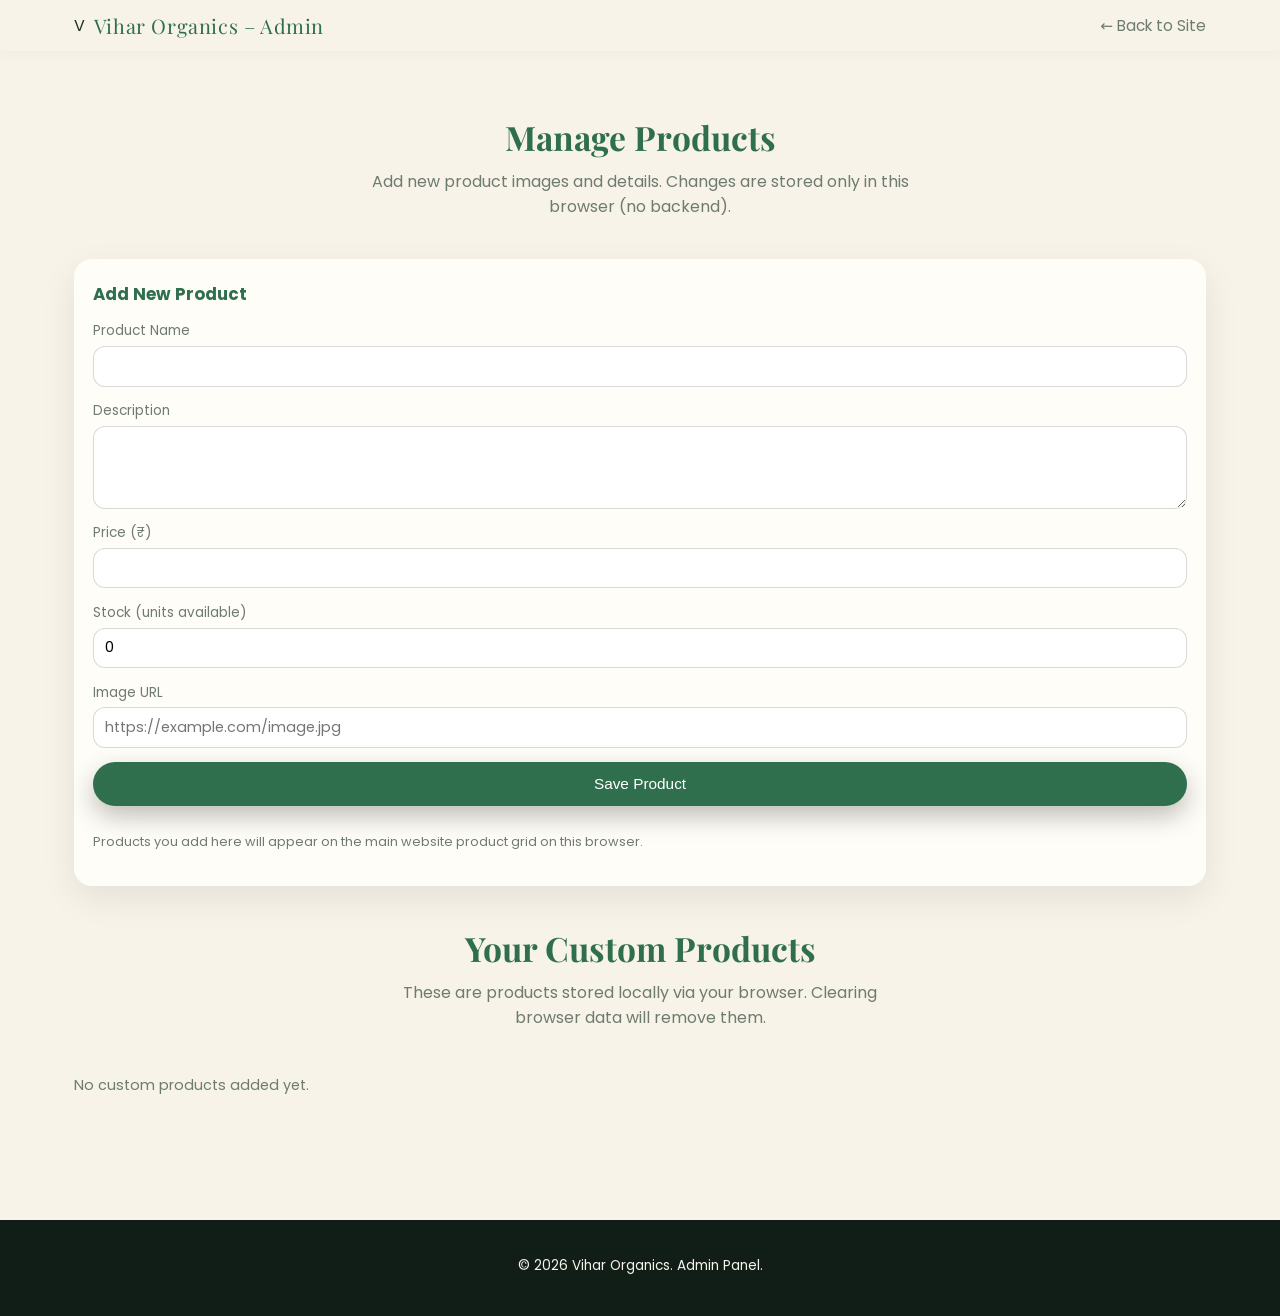
<file: admin.html>
<!DOCTYPE html>
<html lang="en">
<head>
  <meta charset="UTF-8" />
  <meta name="viewport" content="width=device-width, initial-scale=1.0" />
  <title>Vihar Organics – Admin</title>
  <link href="https://fonts.googleapis.com/css2?family=Playfair+Display:wght@500;700&family=Poppins:wght@300;400;500;600&display=swap" rel="stylesheet" />
  <link rel="stylesheet" href="style.css" />
</head>
<body>
  <header class="header">
    <div class="container header-inner">
      <div class="brand">
        <div class="logo-circle">V</div>
        <span class="brand-text">Vihar Organics – Admin</span>
      </div>
      <nav class="nav">
        <a href="index.html" class="nav-link">← Back to Site</a>
      </nav>
    </div>
  </header>

  <main class="products-section">
    <div class="container">
      <div class="section-header">
        <h2>Manage Products</h2>
        <p>Add new product images and details. Changes are stored only in this browser (no backend).</p>
      </div>

      <section class="admin-section">
        <h3>Add New Product</h3>
        <form id="admin-product-form" class="admin-form">
          <div class="form-group">
            <label for="admin-product-name">Product Name</label>
            <input type="text" id="admin-product-name" required />
          </div>
          <div class="form-group">
            <label for="admin-product-description">Description</label>
            <textarea id="admin-product-description" rows="3" required></textarea>
          </div>
          <div class="form-group">
            <label for="admin-product-price">Price (₹)</label>
            <input type="number" id="admin-product-price" min="1" step="1" required />
          </div>
          <div class="form-group">
            <label for="admin-product-stock">Stock (units available)</label>
            <input type="number" id="admin-product-stock" min="0" step="1" value="0" required />
          </div>
          <div class="form-group">
            <label for="admin-product-image">Image URL</label>
            <input type="url" id="admin-product-image" placeholder="https://example.com/image.jpg" required />
          </div>
          <button type="submit" class="btn-primary">Save Product</button>
          <p class="admin-hint">Products you add here will appear on the main website product grid on this browser.</p>
        </form>
      </section>

      <section class="products-section" style="padding-top: 2.5rem;">
        <div class="section-header">
          <h2>Your Custom Products</h2>
          <p>These are products stored locally via your browser. Clearing browser data will remove them.</p>
        </div>
        <div id="admin-product-list" class="product-grid">
          <!-- Custom products list rendered here -->
        </div>
      </section>
    </div>
  </main>

  <footer class="footer">
    <div class="container footer-inner">
      <p>© 2026 Vihar Organics. Admin Panel.</p>
    </div>
  </footer>

  <script src="admin.js"></script>
</body>
</html>
</file>
<file: style.css>
/* Global Styles */

:root {
  --color-bg: #f7f3e9;
  --color-bg-alt: #fbf8f1;
  --color-primary: #2f6f4e;
  --color-primary-light: #3d8a60;
  --color-accent: #c4a574;
  --color-text: #243226;
  --color-muted: #6e7b6f;
  --radius-lg: 18px;
  --radius-md: 12px;
  --shadow-soft: 0 12px 35px rgba(0, 0, 0, 0.08);
  --transition-base: 0.25s ease;
}

*,
*::before,
*::after {
  box-sizing: border-box;
}

html {
  scroll-behavior: smooth;
}

body {
  margin: 0;
  font-family: "Poppins", system-ui, -apple-system, BlinkMacSystemFont, "Segoe UI", sans-serif;
  color: var(--color-text);
  background-color: var(--color-bg);
}

/* Layout Utilities */

.container {
  width: 100%;
  max-width: 1180px;
  margin: 0 auto;
  padding: 0 1.5rem;
}

.section-header {
  text-align: center;
  margin-bottom: 2.5rem;
}

.section-header h2 {
  font-family: "Playfair Display", serif;
  font-size: 2.1rem;
  margin: 0 0 0.6rem;
  color: var(--color-primary);
}

.section-header p {
  margin: 0;
  color: var(--color-muted);
  max-width: 540px;
  margin-inline: auto;
}

/* Header */

.header {
  position: sticky;
  top: 0;
  z-index: 100;
  background: rgba(247, 243, 233, 0.96);
  backdrop-filter: blur(18px);
  box-shadow: 0 1px 15px rgba(0, 0, 0, 0.04);
}

.header-inner {
  display: flex;
  align-items: center;
  justify-content: space-between;
  padding: 0.75rem 1.5rem;
}

.brand {
  display: flex;
  align-items: center;
  gap: 0.55rem;
}

.brand-logo-image {
  height: 36px;
  width: auto;
  border-radius: 999px;
}

.brand-text {
  font-family: "Playfair Display", serif;
  font-size: 1.25rem;
  letter-spacing: 0.03em;
  color: var(--color-primary);
}

/* Navigation */

.nav {
  display: flex;
  align-items: center;
  gap: 1.75rem;
}

.nav-link {
  text-decoration: none;
  color: var(--color-muted);
  font-size: 0.95rem;
  position: relative;
  transition: color var(--transition-base);
}

.nav-link::after {
  content: "";
  position: absolute;
  left: 0;
  bottom: -4px;
  width: 0;
  height: 2px;
  background: var(--color-primary);
  border-radius: 999px;
  transition: width var(--transition-base);
}

.nav-link:hover,
.nav-link:focus {
  color: var(--color-primary);
}

.nav-link:hover::after,
.nav-link:focus::after {
  width: 100%;
}

/* Cart Button */

.cart-btn {
  border: none;
  background: #fff;
  border-radius: 999px;
  padding: 0.4rem 0.8rem;
  display: inline-flex;
  align-items: center;
  gap: 0.35rem;
  cursor: pointer;
  box-shadow: 0 6px 20px rgba(0, 0, 0, 0.12);
  transition: transform var(--transition-base), box-shadow var(--transition-base);
}

.cart-btn:hover {
  transform: translateY(-2px);
  box-shadow: 0 10px 26px rgba(0, 0, 0, 0.15);
}

.cart-icon {
  font-size: 1.1rem;
}

.cart-count {
  background: var(--color-primary);
  color: #fff;
  font-size: 0.75rem;
  padding: 0.18rem 0.45rem;
  border-radius: 999px;
  min-width: 18px;
  text-align: center;
}

/* Mobile Menu Toggle */

.menu-toggle {
  display: none;
  border: none;
  background: transparent;
  flex-direction: column;
  gap: 4px;
  padding: 0.25rem;
  cursor: pointer;
}

.menu-toggle span {
  width: 20px;
  height: 2px;
  background: var(--color-text);
  border-radius: 999px;
}

/* Hero */

.hero {
  position: relative;
  min-height: 72vh;
  display: flex;
  align-items: center;
  justify-content: center;
  color: #fdfbf7;
  text-align: center;
  background-image: linear-gradient(
      135deg,
      rgba(16, 55, 35, 0.88),
      rgba(54, 102, 70, 0.92)
    ),
    url("https://images.pexels.com/photos/3738733/pexels-photo-3738733.jpeg?auto=compress&cs=tinysrgb&w=1600");
  background-size: cover;
  background-position: center;
}

.hero-overlay {
  position: absolute;
  inset: 0;
  background: radial-gradient(circle at 20% 20%, rgba(255, 255, 255, 0.06), transparent 55%);
  pointer-events: none;
}

.hero-content {
  position: relative;
  z-index: 1;
  max-width: 650px;
  padding: 4rem 0 5rem;
}

.hero-badge {
  display: inline-flex;
  padding: 0.3rem 0.8rem;
  border-radius: 999px;
  background: rgba(247, 243, 233, 0.1);
  border: 1px solid rgba(247, 243, 233, 0.22);
  font-size: 0.8rem;
  letter-spacing: 0.12em;
  text-transform: uppercase;
  margin-bottom: 1.1rem;
}

.hero-title {
  font-family: "Playfair Display", serif;
  font-size: clamp(2.5rem, 4vw, 3.5rem);
  margin: 0 0 1rem;
}

.hero-subtitle {
  margin: 0 0 1.8rem;
  font-weight: 300;
  color: #f5efe2;
}

.btn-primary {
  background: var(--color-primary);
  color: #fff;
  border: none;
  border-radius: 999px;
  padding: 0.8rem 1.7rem;
  font-size: 0.96rem;
  font-weight: 500;
  cursor: pointer;
  box-shadow: 0 10px 26px rgba(0, 0, 0, 0.26);
  display: inline-flex;
  align-items: center;
  justify-content: center;
  gap: 0.3rem;
  transition: background var(--transition-base), transform var(--transition-base), box-shadow var(--transition-base);
}

.btn-primary:hover {
  background: var(--color-primary-light);
  transform: translateY(-2px);
  box-shadow: 0 14px 30px rgba(0, 0, 0, 0.25);
}

.btn-outlined {
  border-radius: 999px;
  border: 1px solid var(--color-primary);
  background: transparent;
  color: var(--color-primary);
  padding: 0.65rem 1.4rem;
  font-size: 0.9rem;
  cursor: pointer;
  transition: background var(--transition-base), color var(--transition-base), transform var(--transition-base);
}

.btn-outlined:hover {
  background: var(--color-primary);
  color: #fff;
  transform: translateY(-1px);
}

.full-width {
  width: 100%;
}

/* Features */

.features-section {
  padding: 4rem 0;
  background: var(--color-bg-alt);
}

.features-grid {
  display: grid;
  grid-template-columns: repeat(4, minmax(0, 1fr));
  gap: 1.5rem;
}

.feature-card {
  background: #fff;
  padding: 1.6rem 1.4rem;
  border-radius: var(--radius-lg);
  box-shadow: var(--shadow-soft);
  text-align: left;
  position: relative;
  overflow: hidden;
  transition: transform var(--transition-base), box-shadow var(--transition-base), background var(--transition-base);
}

.feature-card::after {
  content: "";
  position: absolute;
  inset: 0;
  background: radial-gradient(circle at top left, rgba(196, 165, 116, 0.08), transparent 55%);
  opacity: 0;
  transition: opacity var(--transition-base);
}

.feature-card:hover {
  transform: translateY(-6px);
  box-shadow: 0 18px 40px rgba(0, 0, 0, 0.12);
  background: #fdfbf6;
}

.feature-card:hover::after {
  opacity: 1;
}

.feature-icon {
  width: 42px;
  height: 42px;
  border-radius: 999px;
  background: rgba(47, 111, 78, 0.12);
  display: flex;
  align-items: center;
  justify-content: center;
  font-size: 1.25rem;
  margin-bottom: 0.8rem;
}

.feature-card h3 {
  margin: 0 0 0.4rem;
  font-size: 1.05rem;
  color: var(--color-primary);
}

.feature-card p {
  margin: 0;
  font-size: 0.9rem;
  color: var(--color-muted);
}

/* Products */

.products-section {
  padding: 4rem 0 3.5rem;
}

.product-grid {
  display: grid;
  gap: 1.7rem;
  grid-template-columns: repeat(3, minmax(0, 1fr));
}

.product-card {
  background: #fff;
  border-radius: var(--radius-lg);
  overflow: hidden;
  box-shadow: var(--shadow-soft);
  display: flex;
  flex-direction: column;
  transition: transform var(--transition-base), box-shadow var(--transition-base);
  position: relative;
}

.product-card:hover {
  transform: translateY(-8px);
  box-shadow: 0 18px 40px rgba(0, 0, 0, 0.16);
}

.product-image-wrapper {
  position: relative;
  padding-top: 90%;
  overflow: hidden;
}

.product-image-wrapper img {
  position: absolute;
  inset: 0;
  width: 100%;
  height: 100%;
  object-fit: contain;
}
.product-card:hover img {
  transform: scale(1.05);
}

.product-body {
  padding: 1.2rem 1.2rem 1rem;
  display: flex;
  flex-direction: column;
  gap: 0.5rem;
  flex: 1;
}

.product-name {
  font-weight: 600;
  font-size: 1rem;
  color: var(--color-primary);
}

.product-description {
  font-size: 0.9rem;
  color: var(--color-muted);
}

.product-price {
  font-weight: 600;
  margin-top: 0.3rem;
  color: var(--color-text);
}

.product-meta {
  font-size: 0.82rem;
  color: var(--color-muted);
}

.product-meta-out {
  color: #b33636;
}

/* Quantity & Add to Cart */

.product-footer {
  padding: 0 1.2rem 1.2rem;
  display: flex;
  align-items: center;
  justify-content: space-between;
  gap: 0.7rem;
}

.qty-control {
  display: inline-flex;
  align-items: center;
  border-radius: 999px;
  background: #f4efe5;
  padding: 0.15rem;
}

.qty-btn {
  border: none;
  background: transparent;
  width: 26px;
  height: 26px;
  border-radius: 50%;
  font-size: 1rem;
  cursor: pointer;
  color: var(--color-primary);
  display: flex;
  align-items: center;
  justify-content: center;
  transition: background var(--transition-base), color var(--transition-base), transform var(--transition-base);
}

.qty-btn:hover {
  background: var(--color-primary);
  color: #fff;
  transform: translateY(-1px);
}

.qty-value {
  min-width: 30px;
  text-align: center;
  font-size: 0.9rem;
  font-weight: 500;
}

.add-to-cart-btn {
  flex: 1;
  border-radius: 999px;
  border: none;
  padding: 0.55rem 0.9rem;
  font-size: 0.9rem;
  cursor: pointer;
  background: var(--color-primary);
  color: #fff;
  display: inline-flex;
  align-items: center;
  justify-content: center;
  gap: 0.3rem;
  transition: background var(--transition-base), transform var(--transition-base), box-shadow var(--transition-base);
  box-shadow: 0 8px 18px rgba(0, 0, 0, 0.16);
}

.add-to-cart-btn:hover {
  background: var(--color-primary-light);
  transform: translateY(-1px);
  box-shadow: 0 12px 24px rgba(0, 0, 0, 0.18);
}

.add-to-cart-btn.disabled,
.add-to-cart-btn:disabled {
  background: #d2d6d3;
  color: #777;
  box-shadow: none;
  cursor: not-allowed;
  transform: none;
}

/* Admin Section */

.admin-toggle-btn {
  margin-top: 2.3rem;
  background: transparent;
  border: 1px dashed rgba(36, 50, 38, 0.3);
  border-radius: 999px;
  padding: 0.5rem 1.2rem;
  font-size: 0.85rem;
  color: var(--color-muted);
  cursor: pointer;
  display: inline-flex;
  align-items: center;
  gap: 0.3rem;
  transition: background var(--transition-base), color var(--transition-base), border-color var(--transition-base);
}

.admin-toggle-btn:hover {
  background: rgba(47, 111, 78, 0.06);
  color: var(--color-primary);
  border-color: var(--color-primary);
}

.admin-section {
  margin-top: 1.5rem;
  padding: 1.4rem 1.2rem;
  border-radius: var(--radius-lg);
  background: #fffdf7;
  box-shadow: var(--shadow-soft);
}

.admin-section h3 {
  margin-top: 0;
  margin-bottom: 0.9rem;
  font-size: 1.05rem;
  color: var(--color-primary);
}

.admin-form {
  display: grid;
  gap: 0.9rem;
}

.form-group {
  display: flex;
  flex-direction: column;
  gap: 0.3rem;
}

.form-group label {
  font-size: 0.85rem;
  color: var(--color-muted);
}

.form-group input,
.form-group textarea {
  border-radius: var(--radius-md);
  border: 1px solid rgba(36, 50, 38, 0.18);
  padding: 0.55rem 0.7rem;
  font-family: inherit;
  font-size: 0.9rem;
  resize: vertical;
  background: #fff;
  transition: border-color var(--transition-base), box-shadow var(--transition-base), background var(--transition-base);
}

.form-group input:focus,
.form-group textarea:focus {
  outline: none;
  border-color: var(--color-primary);
  box-shadow: 0 0 0 1px rgba(47, 111, 78, 0.2);
  background: #fffef9;
}

.admin-hint {
  font-size: 0.8rem;
  color: var(--color-muted);
}

.admin-product-card {
  padding-top: 2.2rem;
}

.admin-delete-btn {
  position: absolute;
  top: 0.45rem;
  right: 0.5rem;
  border: none;
  background: rgba(255, 255, 255, 0.9);
  border-radius: 999px;
  width: 24px;
  height: 24px;
  font-size: 0.9rem;
  cursor: pointer;
  color: #b23b3b;
  box-shadow: 0 2px 6px rgba(0, 0, 0, 0.15);
}

.admin-delete-btn:hover {
  background: #ffe6e6;
}

.hidden {
  display: none;
}

/* Cart & Checkout (right-side overlay) */

.cart-overlay {
  position: fixed;
  inset: 0;
  display: flex;
  justify-content: flex-end;
  align-items: stretch;
  background: rgba(0, 0, 0, 0.35);
  z-index: 140;
}

.cart-overlay.hidden {
  display: none;
}

.cart-panel {
  width: min(420px, 100%);
  background: #fff;
  box-shadow: -10px 0 32px rgba(0, 0, 0, 0.25);
  display: flex;
  flex-direction: column;
}

.cart-panel-header {
  display: flex;
  align-items: center;
  justify-content: space-between;
  padding: 1.1rem 1.3rem;
  border-bottom: 1px solid rgba(0, 0, 0, 0.06);
}

.cart-panel-header h2 {
  margin: 0;
  font-size: 1.25rem;
  font-family: "Playfair Display", serif;
  color: var(--color-primary);
}

.cart-close-btn {
  border: none;
  background: transparent;
  font-size: 1.4rem;
  cursor: pointer;
  color: var(--color-muted);
  line-height: 1;
}

.cart-panel-body {
  padding: 1rem 1.3rem 1.4rem;
  overflow-y: auto;
  max-height: 100vh;
}

.cart-clear-btn {
  margin-top: 0.7rem;
  width: 100%;
}

.cart-item {
  display: grid;
  grid-template-columns: minmax(0, 2fr) auto;
  gap: 0.3rem 0.8rem;
  padding: 0.55rem 0;
  border-bottom: 1px solid rgba(0, 0, 0, 0.04);
}

.cart-item:last-child {
  border-bottom: none;
}

.cart-item-main {
  font-size: 0.92rem;
  font-weight: 500;
}

.cart-item-qty {
  font-size: 0.85rem;
  color: var(--color-muted);
}

.cart-item-total {
  font-weight: 600;
  align-self: center;
}

.cart-empty {
  margin: 0.3rem 0 0.8rem;
  font-size: 0.9rem;
  color: var(--color-muted);
}

.cart-summary {
  display: flex;
  align-items: center;
  justify-content: space-between;
  margin-top: 1rem;
  padding-top: 0.7rem;
  border-top: 1px solid rgba(0, 0, 0, 0.06);
  font-weight: 600;
}

/* Checkout */

.checkout-note {
  margin-top: 0.75rem;
  font-size: 0.8rem;
  color: var(--color-muted);
}

.checkout-title {
  margin: 1.2rem 0 0.4rem;
  font-size: 1rem;
  font-weight: 600;
  color: var(--color-primary);
}

.cart-divider {
  margin-top: 1.1rem;
  margin-bottom: 0.8rem;
  height: 1px;
  background: rgba(0, 0, 0, 0.06);
}

.cart-back-btn {
  margin-top: 0.7rem;
  border: none;
  background: transparent;
  color: var(--color-muted);
  font-size: 0.85rem;
  cursor: pointer;
}

/* Contact */

.contact-section {
  padding: 3.5rem 0 3.8rem;
}

.contact-grid {
  display: grid;
  grid-template-columns: repeat(3, minmax(0, 1fr));
  gap: 1.8rem;
}

.contact-card {
  background: #fff;
  border-radius: var(--radius-lg);
  padding: 1.5rem 1.4rem;
  box-shadow: var(--shadow-soft);
  text-align: left;
  transition: transform var(--transition-base), box-shadow var(--transition-base);
}

.contact-card:hover {
  transform: translateY(-6px);
  box-shadow: 0 18px 40px rgba(0, 0, 0, 0.15);
}

.contact-icon {
  width: 40px;
  height: 40px;
  border-radius: 999px;
  background: rgba(47, 111, 78, 0.12);
  display: flex;
  align-items: center;
  justify-content: center;
  font-size: 1.2rem;
  margin-bottom: 0.7rem;
}

.contact-card h3 {
  margin: 0 0 0.3rem;
  font-size: 1rem;
  color: var(--color-primary);
}

.contact-card p {
  margin: 0.15rem 0;
  font-size: 0.9rem;
  color: var(--color-muted);
}

.contact-strong {
  font-weight: 600;
  color: var(--color-text);
}

.link {
  display: inline-flex;
  align-items: center;
  gap: 0.25rem;
  margin-top: 0.4rem;
  font-size: 0.9rem;
  text-decoration: none;
  color: var(--color-primary);
}

.link:hover {
  text-decoration: underline;
}

/* Floating WhatsApp */

.floating-whatsapp {
  position: fixed;
  right: 1.4rem;
  bottom: 1.4rem;
  width: 48px;
  height: 48px;
  border-radius: 999px;
  background: #ffffff;
  border: 2px solid #25d366;
  display: flex;
  align-items: center;
  justify-content: center;
  text-decoration: none;
  box-shadow: 0 12px 26px rgba(0, 0, 0, 0.28);
  z-index: 120;
  transition: transform var(--transition-base), box-shadow var(--transition-base);
}

.floating-whatsapp:hover {
  transform: translateY(-2px) scale(1.03);
  box-shadow: 0 16px 36px rgba(0, 0, 0, 0.32);
}

.floating-whatsapp-icon {
  width: 70%;
  height: 70%;
  object-fit: contain;
}

/* Footer */

.footer {
  padding: 1.4rem 0 1.6rem;
  background: #111e17;
  color: #f7f3e9;
  font-size: 0.85rem;
}

.footer-inner {
  text-align: center;
}

.admin-link {
  display: inline-block;
  margin-top: 0.35rem;
  font-size: 0.8rem;
  color: rgba(247, 243, 233, 0.7);
  text-decoration: none;
}

.admin-link:hover {
  text-decoration: underline;
}

/* Responsive Styles */

@media (max-width: 1024px) {
  .features-grid {
    grid-template-columns: repeat(2, minmax(0, 1fr));
  }

  .product-grid {
    grid-template-columns: repeat(2, minmax(0, 1fr));
  }

  .contact-grid {
    grid-template-columns: repeat(2, minmax(0, 1fr));
  }
}

@media (max-width: 768px) {
  .header-inner {
    padding-inline: 1rem;
  }

  .nav {
    position: absolute;
    top: 100%;
    right: 0;
    left: 0;
    background: rgba(247, 243, 233, 0.97);
    padding: 0.7rem 1.5rem 1rem;
    flex-direction: column;
    align-items: flex-start;
    gap: 0.7rem;
    transform: translateY(-8px);
    opacity: 0;
    pointer-events: none;
    transition: opacity var(--transition-base), transform var(--transition-base);
  }

  .nav.open {
    opacity: 1;
    transform: translateY(0);
    pointer-events: auto;
  }

  .menu-toggle {
    display: flex;
    margin-left: 0.5rem;
  }

  .cart-btn {
    margin-left: 0.5rem;
  }

  .features-section,
  .products-section,
  .cart-section,
  .contact-section {
    padding-inline: 0;
  }

  .cart-grid {
    grid-template-columns: minmax(0, 1fr);
  }

  .product-grid {
    grid-template-columns: minmax(0, 1fr);
  }

  .contact-grid {
    grid-template-columns: minmax(0, 1fr);
  }
}

@media (max-width: 480px) {
  .hero-content {
    padding-inline: 1.5rem;
  }

  .hero-title {
    font-size: 2.2rem;
  }

  .product-card {
    border-radius: 16px;
  }

  .features-grid {
    grid-template-columns: minmax(0, 1fr);
  }

  .floating-whatsapp {
    width: 44px;
    height: 44px;
    right: 1rem;
    bottom: 1rem;
  }
  /* ============================= */
/* Advanced Motion & Animations  */
/* ============================= */

@keyframes fadeUp {
  0% {
    opacity: 0;
    transform: translateY(24px);
  }
  100% {
    opacity: 1;
    transform: translateY(0);
  }
}

@keyframes fadeScale {
  0% {
    opacity: 0;
    transform: scale(0.92);
  }
  100% {
    opacity: 1;
    transform: scale(1);
  }
}

@keyframes glowPulse {
  0% {
    box-shadow: 0 0 0 rgba(47, 111, 78, 0.0);
  }
  50% {
    box-shadow: 0 0 18px rgba(47, 111, 78, 0.35);
  }
  100% {
    box-shadow: 0 0 0 rgba(47, 111, 78, 0.0);
  }
}

/* Smooth global easing */
* {
  transition-timing-function: cubic-bezier(0.4, 0, 0.2, 1);
}

/* ============================= */
/* Section Entrance Animations   */
/* ============================= */

.hero-content {
  animation: fadeUp 0.9s ease-out both;
}

.section-header {
  animation: fadeUp 0.7s ease-out both;
}

/* ============================= */
/* Cards – Premium Hover Motion  */
/* ============================= */

.feature-card,
.product-card,
.contact-card {
  animation: fadeScale 0.6s ease both;
}

.feature-card:hover,
.product-card:hover,
.contact-card:hover {
  transform: translateY(-10px) scale(1.015);
}

/* ============================= */
/* Product Image Micro Motion    */
/* ============================= */

.product-image-wrapper img {
  transition: transform 0.6s ease;
}

.product-card:hover img {
  transform: scale(1.08);
}

/* ============================= */
/* Buttons – High Impact         */
/* ============================= */

.btn-primary,
.add-to-cart-btn {
  position: relative;
  overflow: hidden;
}

.btn-primary::after,
.add-to-cart-btn::after {
  content: "";
  position: absolute;
  inset: 0;
  background: radial-gradient(circle at center, rgba(255,255,255,0.35), transparent 55%);
  opacity: 0;
  transition: opacity 0.35s ease;
}

.btn-primary:hover::after,
.add-to-cart-btn:hover::after {
  opacity: 1;
}

/* ============================= */
/* Floating WhatsApp Glow Effect */
/* ============================= */

.floating-whatsapp {
  animation: glowPulse 2.6s infinite;
}

/* ============================= */
/* Navbar Link Motion            */
/* ============================= */

.nav-link {
  transition: color 0.3s ease, transform 0.3s ease;
}

.nav-link:hover {
  transform: translateY(-2px);
}

/* ============================= */
/* Cart Panel Slide Smooth       */
/* ============================= */

.cart-panel {
  animation: fadeUp 0.45s ease both;
}

/* ============================= */
/* Form Input Focus Lift         */
/* ============================= */

.form-group input:focus,
.form-group textarea:focus {
  transform: translateY(-1px);
}

/* ============================= */
/* Reduce motion for accessibility */
/* ============================= */

@media (prefers-reduced-motion: reduce) {
  * {
    animation: none !important;
    transition: none !important;
  }
}

}
</file>
